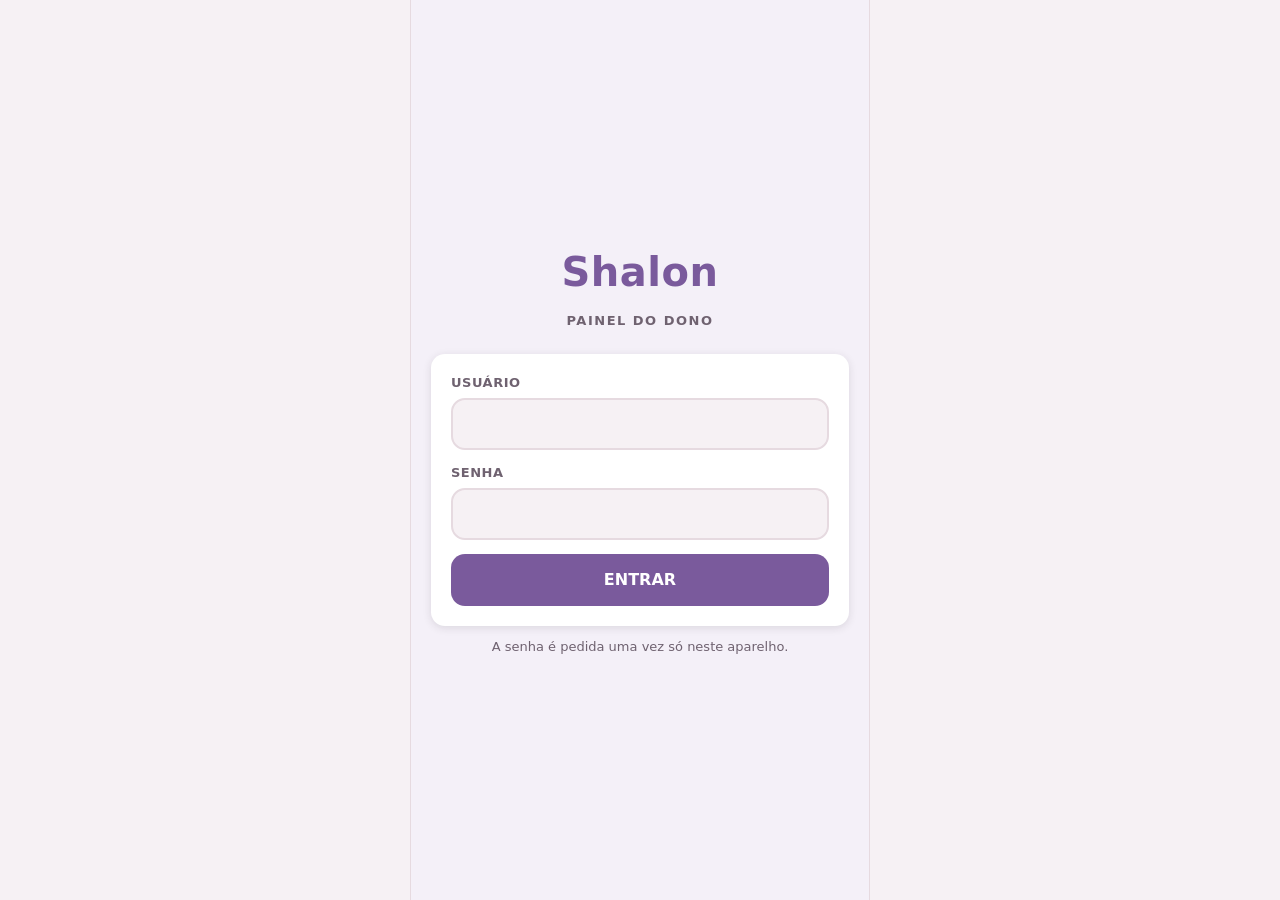
<file: frontend/dono/index.html>
<!doctype html>
<html lang="pt-BR">
<head>
<meta charset="utf-8">
<!-- `interactive-widget=resizes-content`: o teclado do Android encolhe a área
     do app em vez de deslizar por cima. Sem isto o campo de preço fica escondido
     atrás do teclado bem na hora de digitar o valor novo. -->
<meta name="viewport" content="width=device-width, initial-scale=1, viewport-fit=cover, maximum-scale=1, interactive-widget=resizes-content">
<title>Shalon — Dono</title>
<meta name="theme-color" content="#7a5a9c">
<meta name="mobile-web-app-capable" content="yes">
<meta name="apple-mobile-web-app-status-bar-style" content="default">
<link rel="manifest" href="manifest.json">
<link rel="icon" href="icone-192.png">
<link rel="apple-touch-icon" href="icone-192.png">
<link rel="stylesheet" href="../comum/estilo.css">
<link rel="stylesheet" href="dono.css">
</head>
<body>

<!-- ============================================================== LOGIN -->
<section id="tela-login" class="login">
  <h1 class="login__marca">Shalon</h1>
  <p class="login__papel">Painel do dono</p>

  <!-- Dois campos e mais nada. A tela não mostra quem existe: listar os
       usuários entregaria a qualquer pessoa com o link o nome do dono. -->
  <form id="login-form" class="login__caixa" autocomplete="on">
    <label class="login__rotulo" for="login-usuario">Usuário</label>
    <input id="login-usuario" class="login__campo" type="text" name="username"
           autocomplete="username" autocapitalize="none" autocorrect="off"
           spellcheck="false" maxlength="80" enterkeyhint="next">

    <label class="login__rotulo" for="login-senha">Senha</label>
    <input id="login-senha" class="login__campo" type="password" name="password"
           autocomplete="current-password" maxlength="72" enterkeyhint="go">

    <p id="login-erro" class="login__erro" hidden></p>
    <button id="login-entrar" class="botao login__entrar" type="submit">ENTRAR</button>
  </form>

  <p class="login__nota fraco">A senha é pedida uma vez só neste aparelho.</p>
</section>

<!-- ============================================================== PAINEL -->
<section id="tela-painel" class="painel-dono" hidden>

  <header class="topo">
    <span class="topo__marca">Shalon</span>
    <button id="btn-usuario" class="topo__usuario">
      <span class="ponto" id="ponto-conexao"></span>
      <span id="nome-usuario"></span>
      <span aria-hidden="true">▾</span>
    </button>
  </header>

  <div id="faixa-erro" class="faixa faixa--erro" hidden></div>

  <nav class="abas" aria-label="Seções">
    <button class="abas__t" data-aba="hoje" aria-current="true">Hoje</button>
    <button class="abas__t" data-aba="cardapio" aria-current="false">Cardápio</button>
    <button class="abas__t" data-aba="fechamento" aria-current="false">Fechamento</button>
    <button class="abas__t" data-aba="historico" aria-current="false">Histórico</button>
  </nav>

  <!-- ------------------------------------------------------------- HOJE -->
  <main id="aba-hoje" class="conteudo">
    <p id="hoje-carimbo" class="carimbo">Carregando…</p>

    <div class="numeros">
      <div class="numero numero--destaque">
        <span class="numero__rotulo">Vendido hoje</span>
        <strong class="numero__valor" id="n-total">—</strong>
      </div>
      <div class="numero">
        <span class="numero__rotulo">Pedidos</span>
        <strong class="numero__valor" id="n-pedidos">—</strong>
      </div>
      <div class="numero">
        <span class="numero__rotulo">Ticket médio</span>
        <strong class="numero__valor" id="n-ticket">—</strong>
      </div>
    </div>

    <div id="alerta-pos" class="faixa faixa--atencao" hidden></div>
    <div id="alerta-cancelados" class="faixa faixa--atencao" hidden></div>
    <div id="alerta-fechado" class="faixa faixa--ok" hidden></div>

    <section class="bloco">
      <h2 class="bloco__titulo">Mais vendidos</h2>
      <ul id="hoje-itens" class="ranking"></ul>
    </section>

    <section class="bloco">
      <h2 class="bloco__titulo">Por atendente</h2>
      <ul id="hoje-atendentes" class="ranking"></ul>
    </section>
  </main>

  <!-- --------------------------------------------------------- CARDÁPIO -->
  <main id="aba-cardapio" class="conteudo" hidden>
    <!-- Primeiro bloco da aba de propósito: é o que muda todo dia, enquanto o
         preço muda uma vez por mês. Quem abre a loja de manhã abre aqui. -->
    <section class="bloco sabores">
      <div class="bloco__cabeca">
        <h2 class="bloco__titulo">Sorvete de hoje</h2>
      </div>
      <p class="fraco">
        Os dois sabores que estão na máquina agora. O balcão escolhe entre eles
        em cada item marcado com 🍦 — ou <strong>misto</strong>, que é os dois
        juntos.
      </p>

      <label class="sabores__rotulo" for="sabor1">Sabor 1</label>
      <input id="sabor1" class="sabores__campo" type="text" maxlength="60"
             autocomplete="off" placeholder="Ex.: Chocolate">

      <label class="sabores__rotulo" for="sabor2">Sabor 2</label>
      <input id="sabor2" class="sabores__campo" type="text" maxlength="60"
             autocomplete="off" placeholder="Ex.: Morango">

      <button id="sabores-salvar" class="botao" type="button">SALVAR SABORES</button>
      <p id="sabores-quando" class="fraco sabores__quando"></p>
    </section>

    <p class="fraco conteudo__dica">
      Toque no preço pra mudar. O 🍦 diz se o produto pergunta o sabor do dia.
      O celular da loja pega tudo na próxima atualização do cardápio.
    </p>
    <div id="lista-cardapio"></div>
  </main>

  <!-- ------------------------------------------------------ FECHAMENTO -->
  <main id="aba-fechamento" class="conteudo" hidden>
    <section class="bloco">
      <div class="bloco__cabeca">
        <h2 class="bloco__titulo" id="fech-titulo">Fechamento de hoje</h2>
        <button id="fech-hoje" class="ligacao" hidden>Voltar pra hoje</button>
      </div>

      <div class="numeros numeros--duplo">
        <!-- "do dia", não "Total": num dia já fechado que recebeu venda
             atrasada, este número é maior que o do fechamento gravado. O
             rótulo genérico faria o dono ler o valor errado como o fechado. -->
        <div class="numero numero--destaque">
          <span class="numero__rotulo">Total do dia</span>
          <strong class="numero__valor" id="f-total">—</strong>
        </div>
        <div class="numero">
          <span class="numero__rotulo">Pedidos</span>
          <strong class="numero__valor" id="f-pedidos">—</strong>
        </div>
      </div>

      <p id="f-situacao" class="fraco"></p>
      <button id="btn-fechar" class="botao" hidden>FECHAR O CAIXA DO DIA</button>
    </section>

    <section class="bloco">
      <h2 class="bloco__titulo">Detalhe por item</h2>
      <ul id="f-itens" class="ranking"></ul>
    </section>
  </main>

  <!-- ------------------------------------------------------- HISTÓRICO -->
  <main id="aba-historico" class="conteudo" hidden>
    <p class="fraco conteudo__dica">
      Só o valor final de cada período — pra abrir o detalhe de um dia, toque
      nele aqui embaixo.
    </p>

    <section class="bloco">
      <h2 class="bloco__titulo">Por dia</h2>
      <ul id="f-historico" class="historico"></ul>
    </section>

    <section class="bloco">
      <h2 class="bloco__titulo">Por semana</h2>
      <ul id="f-historico-semanal" class="historico"></ul>
    </section>

    <section class="bloco">
      <h2 class="bloco__titulo">Por mês</h2>
      <ul id="f-historico-mensal" class="historico"></ul>
    </section>

    <section class="bloco">
      <h2 class="bloco__titulo">Por ano</h2>
      <ul id="f-historico-anual" class="historico"></ul>
    </section>
  </main>
</section>

<!-- ============================================================= PAINÉIS -->
<div id="painel" class="painel" hidden>
  <div class="painel__fundo" data-fechar></div>

  <div id="painel-usuario" class="painel__folha">
    <p class="painel__titulo" id="painel-usuario-nome"></p>
    <p class="fraco" id="painel-versao"></p>
    <button id="btn-atualizar" class="botao botao--fantasma">Atualizar agora</button>
    <button id="btn-funcionarios" class="botao botao--fantasma">Funcionários</button>
    <button id="btn-acessos" class="botao botao--fantasma">Quem está logado</button>
    <button id="btn-sair" class="botao botao--perigo">Sair</button>
    <button class="botao botao--fantasma" data-fechar>Fechar</button>
  </div>
</div>

<!-- ============================================================== ACESSOS -->
<!-- Os aparelhos com acesso ao sistema. Só o dono vê e só o dono tira. -->
<div id="acessos" class="painel" hidden>
  <div class="painel__fundo" data-fechar-acessos></div>

  <div class="painel__folha">
    <p class="painel__titulo">Quem está logado</p>
    <p class="fraco">
      Cada linha é um aparelho que entrou com usuário e senha. Ao remover, ele
      volta pra tela de login — pode levar até 30 minutos pra valer.
    </p>

    <ul id="lista-acessos" class="acessos"></ul>

    <button id="acessos-atualizar" class="botao botao--fantasma">Atualizar lista</button>
    <button class="botao botao--fantasma" data-fechar-acessos>Fechar</button>
  </div>
</div>

<!-- =========================================================== FUNCIONÁRIOS -->
<!-- Contas criadas pelo próprio funcionário na tela de vendas. Pausar tira o
     acesso na hora sem apagar nada; excluir só funciona pra quem nunca
     vendeu — quem já vendeu, o servidor recusa e a tela explica por quê. -->
<div id="funcionarios" class="painel" hidden>
  <div class="painel__fundo" data-fechar-funcionarios></div>

  <div class="painel__folha">
    <p class="painel__titulo">Funcionários</p>
    <p class="fraco">
      Pausado não consegue mais entrar, mas a conta continua existindo.
      Excluir só funciona pra quem nunca registrou uma venda.
    </p>

    <ul id="lista-funcionarios" class="acessos"></ul>

    <button id="funcionarios-atualizar" class="botao botao--fantasma">Atualizar lista</button>
    <button class="botao botao--fantasma" data-fechar-funcionarios>Fechar</button>
  </div>
</div>

<!-- Confirmação do fechamento. É gravação imutável: não pode sair por toque
     acidental, e `confirm()` do navegador trava a tela toda no PWA. -->
<div id="confirmar" class="painel" hidden>
  <div class="painel__fundo" data-fechar-confirmar></div>

  <div class="painel__folha">
    <p class="painel__titulo">Fechar o caixa?</p>
    <p id="confirmar-texto"></p>
    <p class="fraco">
      O total fica gravado e não muda mais. Venda que subir depois da fila
      offline entra marcada como “depois do fechamento”.
    </p>
    <button id="confirmar-sim" class="botao">CONFIRMAR FECHAMENTO</button>
    <button class="botao botao--fantasma" data-fechar-confirmar>Cancelar</button>
  </div>
</div>

<div id="aviso" class="aviso" role="status" aria-live="polite"></div>

<script type="module" src="app.js"></script>
</body>
</html>
</file>
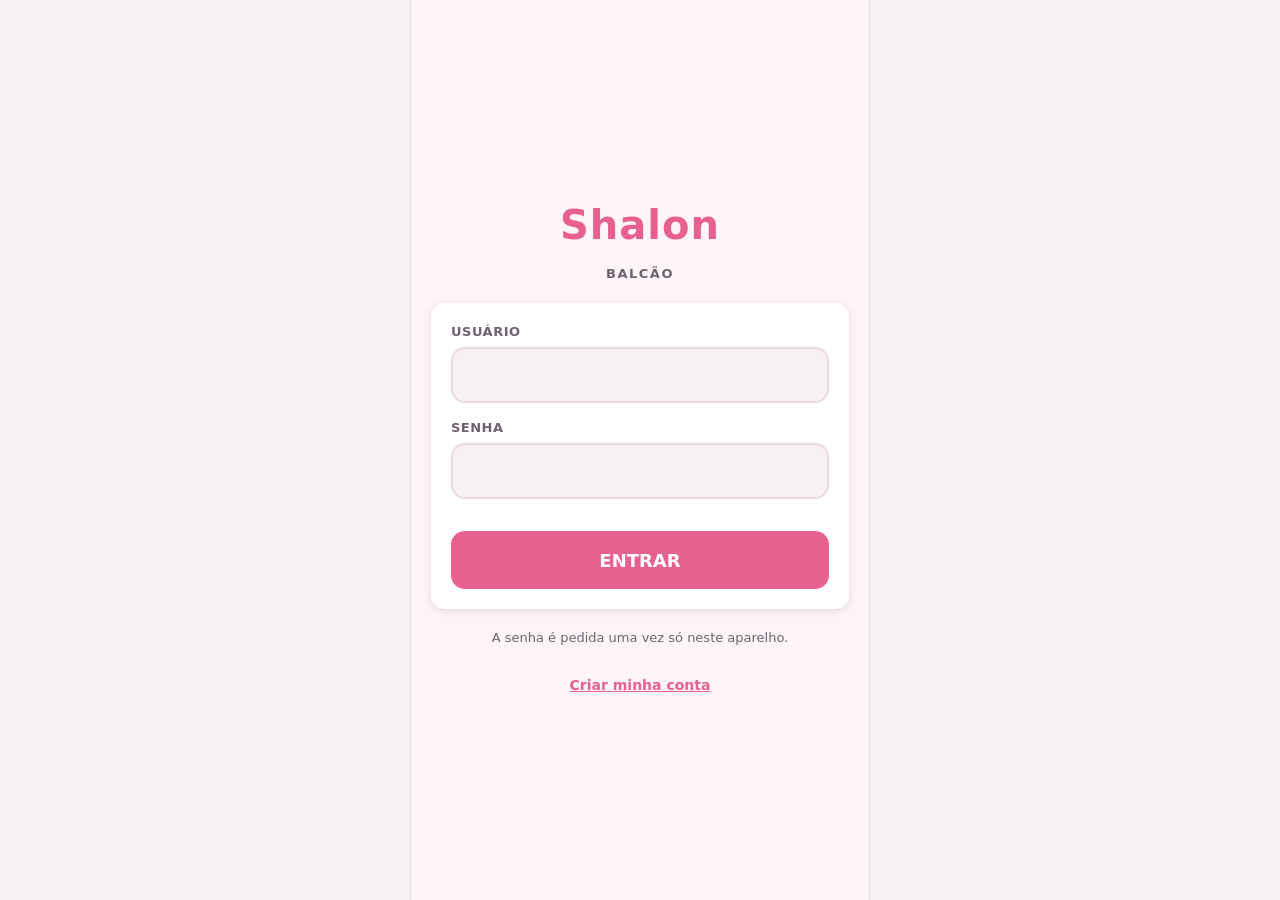
<file: frontend/vendas/index.html>
<!doctype html>
<html lang="pt-BR">
<head>
<meta charset="utf-8">
<!-- `interactive-widget=resizes-content`: o teclado do Android encolhe a área
     do app em vez de deslizar por cima. Sem isto o campo de observação some
     por baixo do teclado bem na hora de digitar nele. -->
<meta name="viewport" content="width=device-width, initial-scale=1, viewport-fit=cover, maximum-scale=1, interactive-widget=resizes-content">
<title>Shalon — Vendas</title>
<meta name="theme-color" content="#e8618c">
<meta name="mobile-web-app-capable" content="yes">
<meta name="apple-mobile-web-app-status-bar-style" content="default">
<link rel="manifest" href="manifest.json">
<link rel="icon" href="icone-192.png">
<link rel="apple-touch-icon" href="icone-192.png">
<link rel="stylesheet" href="../comum/estilo.css">
<link rel="stylesheet" href="vendas.css">
</head>
<body>

<!-- ============================================================== LOGIN -->
<!-- Dois campos e mais nada. A tela não mostra quem existe: listar os usuários
     entregava a qualquer pessoa com o link os nomes de quem trabalha na loja e
     qual deles é o dono — e no celular do balcão o botão do dono ficava ali,
     convidando. Quem não sabe o nome não tem o que tentar. -->
<section id="tela-login" class="login">
  <h1 class="login__marca">Shalon</h1>
  <p class="login__papel">Balcão</p>

  <form id="login-form" class="login__caixa" autocomplete="on">
    <label class="login__rotulo" for="login-usuario">Usuário</label>
    <input id="login-usuario" class="login__campo" type="text" name="username"
           autocomplete="username" autocapitalize="none" autocorrect="off"
           spellcheck="false" maxlength="80" enterkeyhint="next">

    <label class="login__rotulo" for="login-senha">Senha</label>
    <input id="login-senha" class="login__campo" type="password" name="password"
           autocomplete="current-password" maxlength="72" enterkeyhint="go">

    <p id="login-erro" class="login__erro" hidden></p>
    <button id="login-entrar" class="botao login__entrar" type="submit">ENTRAR</button>
  </form>

  <p class="login__nota fraco">A senha é pedida uma vez só neste aparelho.</p>
  <button id="link-cadastro" class="login__link" type="button">Criar minha conta</button>
</section>

<!-- ========================================================= CRIAR CONTA -->
<!-- Só nasce FUNCIONARIO por aqui — quem é dono já existe no banco antes do
     sistema subir. A senha é PIN de 6 números: teclado numérico, sem letra
     pra errar com o dedo grande no balcão. -->
<section id="tela-cadastro" class="login" hidden>
  <h1 class="login__marca">Shalon</h1>
  <p class="login__papel">Criar conta</p>

  <form id="cadastro-form" class="login__caixa" autocomplete="on">
    <label class="login__rotulo" for="cadastro-nome">Seu nome</label>
    <input id="cadastro-nome" class="login__campo" type="text" name="name"
           autocomplete="name" maxlength="80" enterkeyhint="next">

    <label class="login__rotulo" for="cadastro-senha">Senha (6 números)</label>
    <input id="cadastro-senha" class="login__campo" type="password" name="new-password"
           autocomplete="new-password" inputmode="numeric" pattern="[0-9]{6}"
           maxlength="6" enterkeyhint="go">

    <p id="cadastro-erro" class="login__erro" hidden></p>
    <button id="cadastro-criar" class="botao login__entrar" type="submit">CRIAR CONTA</button>
  </form>

  <!-- Ocupa o lugar do formulário quando a conta é criada: a pessoa não entra
       agora, e precisa saber disso sem ter que ler um aviso que some. -->
  <div id="cadastro-pronto" class="pendente" hidden>
    <p class="pendente__titulo">Conta criada</p>
    <p class="pendente__texto">
      Falta o dono liberar seu acesso. Chame ele pra abrir a tela dele e
      liberar — leva um toque. Depois é só entrar com seu nome e sua senha.
    </p>
    <button id="cadastro-voltar" class="botao login__entrar" type="button">ENTENDI</button>
  </div>

  <button id="link-login" class="login__link" type="button">Já tenho conta</button>
</section>

<!-- ============================================================== VENDA -->
<section id="tela-venda" class="venda" hidden>

  <header class="topo">
    <span class="topo__marca">Shalon</span>
    <button id="btn-recentes" class="topo__acao" aria-label="Últimos pedidos">☰</button>
    <button id="btn-usuario" class="topo__usuario">
      <span class="ponto" id="ponto-conexao"></span>
      <span id="nome-usuario"></span>
      <span aria-hidden="true">▾</span>
    </button>
  </header>

  <div id="faixa-fila" class="faixa faixa--atencao" hidden></div>
  <!-- Comanda que não chegou na impressora. Separada da fila de envio porque
       são problemas diferentes: aqui a venda já está no caixa, o que faltou
       foi papel. -->
  <button id="faixa-impressao" class="faixa faixa--atencao faixa--acao" hidden></button>
  <div id="faixa-erro" class="faixa faixa--erro" hidden></div>

  <nav id="categorias" class="categorias" aria-label="Categorias"></nav>

  <main id="produtos" class="produtos"></main>

  <!-- ------------------------------------------------------------ carrinho -->
  <footer id="carrinho" class="carrinho" data-aberto="0">
    <button id="carrinho-alca" class="carrinho__alca">
      <span id="carrinho-resumo">Carrinho vazio</span>
      <span id="carrinho-seta" aria-hidden="true">▴</span>
    </button>

    <div class="carrinho__corpo">
      <ul id="carrinho-itens" class="itens"></ul>

      <button id="btn-obs" class="carrinho__obs botao--fantasma">+ Observação</button>
      <textarea id="obs" class="carrinho__obs-campo" rows="2" maxlength="280"
                placeholder="Ex.: sem granulado" hidden></textarea>
    </div>

    <div class="carrinho__pe">
      <div class="carrinho__total">
        <span>TOTAL</span>
        <strong id="total">R$ 0,00</strong>
      </div>
      <div class="carrinho__botoes">
        <button id="btn-limpar" class="botao botao--fantasma" disabled>Limpar</button>
        <button id="btn-enviar" class="botao carrinho__enviar" disabled>ENVIAR E IMPRIMIR</button>
      </div>
    </div>
  </footer>
</section>

<!-- ======================================================== ACOMPANHAMENTOS -->
<!-- Abre ao tocar num produto que tem escolhas (açaí, sundae, cestinha).
     Produto sem grupo nenhum vai direto pro carrinho, sem esta folha. -->
<div id="escolhas" class="painel" hidden>
  <div class="painel__fundo" data-fechar-escolhas></div>

  <div class="painel__folha escolhas">
    <header class="escolhas__topo">
      <div>
        <p class="painel__titulo" id="escolhas-nome"></p>
        <p class="fraco" id="escolhas-base"></p>
      </div>
      <button id="escolhas-cancelar" class="escolhas__x" aria-label="Cancelar">✕</button>
    </header>

    <div id="escolhas-grupos" class="escolhas__grupos"></div>

    <div class="escolhas__pe">
      <button id="escolhas-add" class="botao escolhas__add">
        <span id="escolhas-rotulo">ADICIONAR</span>
        <strong id="escolhas-total">R$ 0,00</strong>
      </button>
    </div>
  </div>
</div>

<!-- ============================================================= PAINÉIS -->
<div id="painel" class="painel" hidden>
  <div class="painel__fundo" data-fechar></div>

  <div id="painel-usuario" class="painel__folha" hidden>
    <p class="painel__titulo" id="painel-usuario-nome"></p>
    <p class="fraco" id="painel-versao"></p>
    <p class="fraco" id="painel-impressora"></p>
    <button id="btn-enviar-fila" class="botao botao--fantasma">Enviar fila agora</button>
    <button id="btn-imprimir-fila" class="botao botao--fantasma" hidden>Imprimir comandas pendentes</button>
    <button id="btn-descartar-impressao" class="botao botao--fantasma" hidden>Desistir das comandas pendentes</button>
    <button id="btn-sair" class="botao botao--perigo">Sair</button>
    <button class="botao botao--fantasma" data-fechar>Fechar</button>
  </div>

  <div id="painel-recentes" class="painel__folha" hidden>
    <p class="painel__titulo">Últimos pedidos</p>
    <p class="fraco">A segunda via sai marcada como REIMPRESSÃO.</p>
    <ul id="lista-recentes" class="recentes"></ul>
    <button class="botao botao--fantasma" data-fechar>Fechar</button>
  </div>
</div>

<!-- ========================================================== EXCLUIR VENDA -->
<!-- Cancelar é dinheiro saindo do caixa. O motivo não é burocracia: é o que o
     dono lê no fim do dia pra saber por que o total não bate com a gaveta.
     Por isso são botões e não um campo em branco — no balcão, com cliente na
     frente, um campo em branco vira "erro" digitado às pressas ou nada. -->
<div id="excluir" class="painel" hidden>
  <div class="painel__fundo" data-fechar-excluir></div>

  <div class="painel__folha">
    <p class="painel__titulo">Excluir <span id="excluir-numero"></span>?</p>
    <p class="fraco" id="excluir-resumo"></p>

    <p class="excluir__pergunta">Por quê?</p>
    <div class="excluir__motivos">
      <button class="excluir__motivo" data-motivo="Cliente desistiu">Cliente desistiu</button>
      <button class="excluir__motivo" data-motivo="Pedido digitado errado">Pedido errado</button>
      <button class="excluir__motivo" data-motivo="Item em falta">Item em falta</button>
      <button class="excluir__motivo" data-motivo="Cliente não pagou">Não pagou</button>
    </div>

    <input id="excluir-outro" class="excluir__outro" type="text" maxlength="280"
           placeholder="Outro motivo (opcional)">

    <p class="fraco">
      O valor sai do faturamento e o pedido aparece como cancelado no painel do
      dono. Não dá pra desfazer.
    </p>

    <button id="excluir-confirmar" class="botao botao--perigo" disabled>EXCLUIR A VENDA</button>
    <button class="botao botao--fantasma" data-fechar-excluir>Voltar</button>
  </div>
</div>

<div id="aviso" class="aviso" role="status" aria-live="polite"></div>

<script type="module" src="app.js"></script>
</body>
</html>
</file>
<file: frontend/comum/estilo.css>
/*
 * Base visual dos PWAs do Shalon.
 *
 * **Isto é feito pra celular e só pra celular.** Não há layout de tablet nem de
 * desktop em lugar nenhum: as duas telas do sistema são um aparelho na mão de
 * alguém em pé — o funcionário no balcão e o dono onde estiver. Aberto numa
 * tela larga, o app trava numa coluna da largura de um celular em vez de
 * esticar; um botão de 800px de largura não fica melhor, fica só maior.
 *
 * Três regras guiam tudo aqui:
 *   - Alvo de toque nunca abaixo de 48px. Quem usa isso está de mão molhada,
 *     com fila na frente, olhando pro cliente e não pra tela.
 *   - Contraste alto. O celular fica num balcão perto da janela, no sol.
 *   - A tela toda é a moldura do app: quem rola é uma área lá dentro, nunca a
 *     página. Barra de cima que aparece e some no meio da venda tira o botão
 *     ENVIAR do lugar onde o dedo já estava indo.
 */

:root {
  /* A largura em que o app trava numa tela maior que um celular. */
  --celular: 460px;

  --rosa: #e8618c;
  --rosa-claro: #f7d3e0;
  --rosa-fundo: #fff5f8;
  --roxo: #7a5a9c;
  --tinta: #2b2028;
  --tinta-fraca: #6f6270;
  --linha: #e6dae0;
  --papel: #ffffff;
  --fundo: #f6f1f4;
  --verde: #1c8c5a;
  --amarelo: #b8730a;
  --amarelo-fundo: #fff4d9;
  --vermelho: #c62c46;
  --vermelho-fundo: #ffe9ed;

  --raio: 14px;
  --sombra: 0 2px 8px rgb(43 32 40 / 12%);
  --alvo: 52px;

  /* Recorte da tela (notch, barra de gestos) — sem isso o botão ENVIAR fica
     por baixo da barra do iPhone. */
  --seguro-baixo: env(safe-area-inset-bottom, 0px);
  --seguro-topo: env(safe-area-inset-top, 0px);
}

* {
  box-sizing: border-box;
  -webkit-tap-highlight-color: transparent;
}

html,
body {
  margin: 0;
  /* `dvh` é a altura de verdade da janela do celular — a que encolhe e cresce
     junto com a barra de endereço do Chrome. Com `100%` o app fica alto
     demais e o rodapé do carrinho some por baixo da barra. O `100%` continua
     como plano B pra navegador que não conhece a unidade. */
  height: 100%;
  height: 100dvh;
  /* Quem rola é sempre um pedaço da tela (a grade de produtos, a lista do
     dono), nunca a página. Sem isto o app inteiro balança no toque. */
  overflow: hidden;
}

html {
  /* O Android aumenta a fonte sozinho em bloco de texto largo, e a conta do
     total sai desalinhada da linha do item. */
  -webkit-text-size-adjust: 100%;
  text-size-adjust: 100%;
}

body {
  background: var(--fundo);
  color: var(--tinta);
  font: 16px/1.4 system-ui, -apple-system, "Segoe UI", Roboto, sans-serif;
  overscroll-behavior: none;
  /* App de balcão: seleção de texto acidental só atrapalha. */
  -webkit-user-select: none;
  user-select: none;
}

/* Numa tela mais larga que um celular — o navegador do PC em que alguém vai
   conferir uma coisa — o app vira uma coluna do tamanho de um aparelho. Não é
   um layout de desktop: é o mesmo layout, sem esticar. */
@media (min-width: 520px) {
  body {
    width: var(--celular);
    margin-inline: auto;
    border-inline: 1px solid var(--linha);
  }

  /* `position: fixed` mede a janela, não o body: sem isto as folhas que sobem
     de baixo ocupariam a tela inteira do monitor, soltas da coluna do app. */
  .painel {
    left: 50%;
    right: auto;
    width: var(--celular);
    transform: translateX(-50%);
  }
}

button {
  font: inherit;
  color: inherit;
  border: 0;
  background: none;
  cursor: pointer;
  touch-action: manipulation;
}

input,
textarea {
  font: inherit;
  color: inherit;
  -webkit-user-select: text;
  user-select: text;
}

[hidden] {
  display: none !important;
}

/* ------------------------------------------------------------- tipos comuns */

.botao {
  display: flex;
  align-items: center;
  justify-content: center;
  gap: 8px;
  min-height: var(--alvo);
  padding: 0 20px;
  border-radius: var(--raio);
  background: var(--rosa);
  color: #fff;
  font-weight: 700;
  transition: transform 80ms ease, filter 80ms ease;
}

.botao:active {
  transform: scale(0.98);
  filter: brightness(0.94);
}

.botao:disabled {
  background: var(--linha);
  color: var(--tinta-fraca);
  cursor: default;
  transform: none;
}

.botao--fantasma {
  background: var(--papel);
  color: var(--tinta);
  border: 1px solid var(--linha);
}

.botao--perigo {
  background: var(--vermelho);
}

.cartao {
  background: var(--papel);
  border-radius: var(--raio);
  box-shadow: var(--sombra);
}

.fraco {
  color: var(--tinta-fraca);
}

/* ------------------------------------------------------------------- avisos */

.faixa {
  display: flex;
  align-items: center;
  gap: 10px;
  padding: 10px 16px;
  font-size: 15px;
  font-weight: 600;
}

.faixa--atencao {
  background: var(--amarelo-fundo);
  color: var(--amarelo);
}

.faixa--erro {
  background: var(--vermelho-fundo);
  color: var(--vermelho);
}

/* Faixa que também é botão: o aviso e a saída no mesmo lugar, porque quem lê
   "a comanda não saiu" já está com a mão indo pra tela pra resolver. */
.faixa--acao {
  width: 100%;
  min-height: var(--alvo);
  text-align: left;
}

.faixa--acao:active {
  filter: brightness(0.95);
}

/* Aviso flutuante de "deu certo" / "deu ruim". Some sozinho.
   Fica no topo de propósito: embaixo ele cobriria o botão ENVIAR bem na hora
   em que o funcionário vai apertar o próximo pedido. */
.aviso {
  position: fixed;
  left: 50%;
  top: calc(12px + var(--seguro-topo));
  z-index: 60;
  transform: translate(-50%, -12px);
  max-width: min(92vw, 420px);
  padding: 14px 20px;
  border-radius: var(--raio);
  background: var(--tinta);
  color: #fff;
  font-weight: 600;
  text-align: center;
  box-shadow: var(--sombra);
  opacity: 0;
  pointer-events: none;
  transition: opacity 160ms ease, transform 160ms ease;
}

.aviso[data-visivel="1"] {
  opacity: 1;
  transform: translate(-50%, 0);
}

.aviso[data-tipo="erro"] {
  background: var(--vermelho);
}

.aviso[data-tipo="ok"] {
  background: var(--verde);
}

/* ---------------------------------------------------------------- conexão */

.ponto {
  width: 10px;
  height: 10px;
  border-radius: 50%;
  background: var(--verde);
  flex: none;
}

.ponto[data-estado="offline"] {
  background: var(--amarelo);
}

@media (prefers-reduced-motion: reduce) {
  * {
    transition: none !important;
    animation: none !important;
  }
}
</file>
<file: frontend/dono/dono.css>
/*
 * PWA do Dono.
 *
 * Mesma base de `comum/estilo.css`, mas com uma diferença de propósito: a tela
 * de vendas é feita pra dedo apressado num balcão; esta é feita pra ser LIDA.
 * Por isso o número do dia é enorme e o resto se apaga em volta dele — o dono
 * abre o app, olha um segundo e fecha.
 *
 * O roxo no lugar do rosa não é enfeite: os dois PWAs ficam lado a lado na
 * tela inicial do celular e precisam se distinguir de relance.
 *
 * Celular e nada mais, como o de vendas: o dono abre isto no bolso, entre uma
 * coisa e outra. Numa tela larga o app fica na coluna que o `comum/estilo.css`
 * define, sem esticar.
 */

:root {
  --dono: var(--roxo);
  --dono-fundo: #f4f0f8;
  --verde-fundo: #e6f5ee;
}

/* ===================================================================== login */

.login {
  display: flex;
  flex-direction: column;
  align-items: center;
  justify-content: center;
  gap: 12px;
  /* Altura fixa com rolagem própria — a página está travada (§estilo.css). E o
     recorte do topo entra no padding: sem ele a caixa de senha nasce por baixo
     do notch quando o teclado sobe e encolhe a tela. */
  height: 100%;
  overflow-y: auto;
  padding: calc(24px + var(--seguro-topo)) 20px calc(24px + var(--seguro-baixo));
  background: var(--dono-fundo);
  -webkit-overflow-scrolling: touch;
}

.login__marca {
  margin: 0;
  color: var(--dono);
  font-size: 40px;
  letter-spacing: 0.5px;
}

.login__papel {
  margin: 0 0 12px;
  color: var(--tinta-fraca);
  font-weight: 600;
  text-transform: uppercase;
  letter-spacing: 1.5px;
  font-size: 13px;
}

.login__caixa {
  position: relative;
  width: min(100%, 420px);
  padding: 20px;
  background: var(--papel);
  border-radius: var(--raio);
  box-shadow: var(--sombra);
}

.login__titulo {
  margin: 0 0 14px;
  font-weight: 700;
  text-align: center;
}

.login__rotulo {
  display: block;
  margin-bottom: 6px;
  color: var(--tinta-fraca);
  font-size: 13px;
  font-weight: 700;
  text-transform: uppercase;
  letter-spacing: 0.5px;
}

/* 18px e não menos: abaixo de 16px o iOS dá zoom sozinho ao focar o campo. */
.login__campo {
  width: 100%;
  min-height: var(--alvo);
  margin-bottom: 14px;
  padding: 0 16px;
  border: 2px solid var(--linha);
  border-radius: var(--raio);
  background: var(--fundo);
  font-size: 18px;
}

.login__campo:focus {
  border-color: var(--dono);
  outline: none;
}

.login__nota {
  margin: 0;
  font-size: 13px;
  text-align: center;
}

.login__erro {
  margin: 0 0 12px;
  color: var(--vermelho);
  font-weight: 600;
  text-align: center;
}

.login__entrar {
  width: 100%;
  background: var(--dono);
}

/* ====================================================================== topo */

.painel-dono {
  display: flex;
  flex-direction: column;
  /* `height` e não `min-height`: é o que faz a rolagem acontecer dentro do
     `.conteudo`, deixando o topo e as abas parados. Com `min-height` a coluna
     cresce e quem teria de rolar seria a página. */
  height: 100%;
}

.topo {
  display: flex;
  align-items: center;
  gap: 10px;
  padding: calc(10px + var(--seguro-topo)) 14px 10px;
  background: var(--dono);
  color: #fff;
}

.topo__marca {
  flex: 1;
  font-size: 19px;
  font-weight: 700;
}

.topo__usuario {
  display: flex;
  align-items: center;
  gap: 8px;
  min-height: 44px;
  padding: 0 12px;
  border-radius: var(--raio);
  background: rgb(255 255 255 / 16%);
  color: #fff;
  font-weight: 600;
}

/* ==================================================================== acessos */

.acessos {
  display: flex;
  flex-direction: column;
  gap: 2px;
  margin: 0;
  padding: 0;
  list-style: none;
}

.acesso {
  display: flex;
  align-items: center;
  gap: 10px;
  padding: 12px 0;
  border-bottom: 1px solid var(--linha);
}

.acesso:last-child {
  border-bottom: 0;
}

.acesso__quem {
  display: flex;
  flex-direction: column;
  gap: 2px;
  flex: 1;
  min-width: 0;
}

.acesso__quem strong {
  font-size: 16px;
}

.acesso__quem small {
  color: var(--tinta-fraca);
  font-size: 13px;
  overflow-wrap: anywhere;
}

.acesso__x {
  flex: none;
  min-height: 44px;
  padding: 0 14px;
  border: 1px solid var(--vermelho);
  border-radius: 10px;
  color: var(--vermelho);
  font-size: 14px;
  font-weight: 700;
}

.acesso__x:active {
  background: var(--vermelho-fundo);
}

.acesso__acoes {
  display: flex;
  flex: none;
  flex-direction: column;
  gap: 6px;
}

.acesso__pausar {
  min-height: 36px;
  padding: 0 14px;
  border: 1px solid var(--linha);
  border-radius: 10px;
  color: var(--tinta);
  font-size: 13px;
  font-weight: 700;
}

.acesso__pausar:active {
  background: var(--fundo);
}

/* ====================================================================== abas */

.abas {
  display: flex;
  gap: 6px;
  padding: 10px 12px;
  background: var(--papel);
  border-bottom: 1px solid var(--linha);
}

.abas__t {
  flex: 1;
  min-height: 44px;
  padding: 0 2px;
  border-radius: var(--raio);
  color: var(--tinta-fraca);
  font-weight: 700;
  /* Quatro abas num celular estreito: "Fechamento" já era a mais larga, e
     "Histórico" entra no mesmo aperto. Menor aqui em vez de quebrar linha ou
     estourar a barra. */
  font-size: 13px;
}

.abas__t[aria-current="true"] {
  background: var(--dono-fundo);
  color: var(--dono);
}

/* ================================================================= conteúdo */

.conteudo {
  flex: 1;
  min-height: 0;
  padding: 14px 12px calc(24px + var(--seguro-baixo));
  overflow-y: auto;
  -webkit-overflow-scrolling: touch;
}

.conteudo__dica {
  margin: 0 4px 12px;
  font-size: 14px;
}

.carimbo {
  margin: 0 4px 12px;
  color: var(--tinta-fraca);
  font-size: 13px;
  font-weight: 600;
}

/* Números velhos: a conexão caiu e o que está na tela é o último que chegou.
   Mostrar o número normal aqui seria mentir sobre o movimento de agora. */
.carimbo[data-velho="1"] {
  color: var(--amarelo);
}

.numeros {
  display: grid;
  grid-template-columns: 1fr 1fr;
  gap: 10px;
  margin-bottom: 14px;
}

/* Só dois números aqui, e o de baixo sozinho em meia largura ficava com um
   buraco ao lado. Empilhados, a coluna fica intencional. */
.numeros--duplo {
  margin-bottom: 12px;
}

.numeros--duplo .numero {
  grid-column: 1 / -1;
}

.numero {
  display: flex;
  flex-direction: column;
  gap: 4px;
  padding: 14px 16px;
  background: var(--papel);
  border-radius: var(--raio);
  box-shadow: var(--sombra);
}

/* O total do dia ocupa a linha toda: é o único número que o dono abre o app
   pra ver. Os outros dois são contexto. */
.numero--destaque {
  grid-column: 1 / -1;
}

.numero__rotulo {
  color: var(--tinta-fraca);
  font-size: 13px;
  font-weight: 600;
  text-transform: uppercase;
  letter-spacing: 0.5px;
}

.numero__valor {
  font-size: 26px;
  font-variant-numeric: tabular-nums;
}

.numero--destaque .numero__valor {
  color: var(--dono);
  font-size: 40px;
  line-height: 1.1;
}

.faixa--ok {
  background: var(--verde-fundo);
  color: var(--verde);
}

.faixa {
  margin-bottom: 10px;
  border-radius: var(--raio);
}

/* ==================================================================== blocos */

.bloco {
  margin-bottom: 14px;
  padding: 14px 16px;
  background: var(--papel);
  border-radius: var(--raio);
  box-shadow: var(--sombra);
}

.bloco__cabeca {
  display: flex;
  align-items: baseline;
  justify-content: space-between;
  gap: 10px;
}

.bloco__titulo {
  margin: 0 0 10px;
  font-size: 15px;
  font-weight: 700;
  text-transform: uppercase;
  letter-spacing: 0.5px;
  color: var(--tinta-fraca);
}

.ligacao {
  padding: 6px 0;
  color: var(--dono);
  font-size: 14px;
  font-weight: 700;
}

/* =================================================================== ranking */

.ranking {
  display: flex;
  flex-direction: column;
  gap: 2px;
  margin: 0;
  padding: 0;
  list-style: none;
}

.ranking li {
  display: grid;
  grid-template-columns: 2.6em 1fr auto;
  align-items: baseline;
  gap: 10px;
  padding: 10px 0;
  border-bottom: 1px solid var(--linha);
}

.ranking li:last-child {
  border-bottom: 0;
}

.ranking .qtd {
  color: var(--dono);
  font-weight: 700;
  font-variant-numeric: tabular-nums;
}

.ranking .nome {
  font-weight: 600;
  overflow-wrap: anywhere;
}

.ranking .valor {
  font-weight: 700;
  font-variant-numeric: tabular-nums;
  white-space: nowrap;
}

.ranking .vazio {
  display: block;
  padding: 14px 0;
  color: var(--tinta-fraca);
  text-align: center;
  border: 0;
}

/* ================================================================= histórico */

.historico {
  display: flex;
  flex-direction: column;
  gap: 2px;
  margin: 0;
  padding: 0;
  list-style: none;
}

/* `.historico__linha`: mesma grade do `button`, pra semana e mês — que não
   têm detalhe nenhum pra abrir, então são `<li>` sem botão dentro. */
.historico button,
.historico__linha {
  display: grid;
  grid-template-columns: 1fr auto;
  align-items: baseline;
  gap: 8px;
  width: 100%;
  min-height: var(--alvo);
  padding: 10px 6px;
  border-bottom: 1px solid var(--linha);
  text-align: left;
}

.historico button:active {
  background: var(--dono-fundo);
}

.historico .data {
  font-weight: 700;
  font-variant-numeric: tabular-nums;
}

.historico .quem {
  grid-column: 1;
  color: var(--tinta-fraca);
  font-size: 13px;
}

.historico .total {
  grid-row: 1 / span 2;
  grid-column: 2;
  align-self: center;
  font-weight: 700;
  font-variant-numeric: tabular-nums;
}

/* ================================================================== cardápio */

.categoria {
  margin-bottom: 14px;
  background: var(--papel);
  border-radius: var(--raio);
  box-shadow: var(--sombra);
  overflow: hidden;
}

.categoria__nome {
  margin: 0;
  padding: 12px 16px;
  background: var(--dono-fundo);
  color: var(--dono);
  font-size: 14px;
  font-weight: 700;
  text-transform: uppercase;
  letter-spacing: 0.5px;
}

.linha {
  display: flex;
  align-items: center;
  gap: 10px;
  padding: 8px 12px 8px 16px;
  border-bottom: 1px solid var(--linha);
}

.linha:last-child {
  border-bottom: 0;
}

.linha[data-inativo="1"] .linha__nome {
  color: var(--tinta-fraca);
  text-decoration: line-through;
}

.linha__nome {
  flex: 1;
  font-weight: 600;
  overflow-wrap: anywhere;
}

/* O preço é o alvo de toque, então ele parece um botão de verdade — não um
   texto que por acaso responde ao dedo. */
.linha__preco {
  display: flex;
  align-items: center;
  justify-content: flex-end;
  min-width: 96px;
  min-height: 44px;
  padding: 0 12px;
  border: 1px solid var(--linha);
  border-radius: 10px;
  background: var(--fundo);
  font-weight: 700;
  font-variant-numeric: tabular-nums;
}

.linha__preco:active {
  background: var(--dono-fundo);
}

.linha__ativo {
  min-width: 44px;
  min-height: 44px;
  font-size: 19px;
}

/* --------------------------------------------------------- edição do preço */

.editor {
  display: flex;
  align-items: center;
  gap: 8px;
  flex: 1;
}

.editor__campo {
  width: 100%;
  min-width: 0;
  min-height: 44px;
  padding: 0 12px;
  border: 2px solid var(--dono);
  border-radius: 10px;
  background: var(--papel);
  font-size: 18px;
  font-weight: 700;
  text-align: right;
  font-variant-numeric: tabular-nums;
}

.editor__campo:focus {
  outline: none;
}

.editor__ok,
.editor__x {
  min-width: 44px;
  min-height: 44px;
  border-radius: 10px;
  font-size: 19px;
  font-weight: 700;
}

.editor__ok {
  background: var(--dono);
  color: #fff;
}

.editor__x {
  border: 1px solid var(--linha);
  color: var(--tinta-fraca);
}

/* =================================================================== painéis */

.painel {
  position: fixed;
  inset: 0;
  z-index: 50;
  display: flex;
  align-items: flex-end;
}

.painel__fundo {
  position: absolute;
  inset: 0;
  background: rgb(43 32 40 / 45%);
}

.painel__folha {
  position: relative;
  display: flex;
  flex-direction: column;
  gap: 10px;
  width: 100%;
  max-height: 86vh;
  max-height: 86dvh;
  padding: 20px 16px calc(20px + var(--seguro-baixo));
  border-radius: 20px 20px 0 0;
  background: var(--papel);
  overflow-y: auto;
}

.painel__titulo {
  margin: 0;
  font-size: 18px;
  font-weight: 700;
}

.painel__folha p {
  margin: 0;
}

#confirmar-texto {
  font-size: 17px;
  font-weight: 600;
}

#confirmar-sim {
  background: var(--dono);
}

/* ------------------------------------------- conta esperando liberação
   A linha de quem pediu acesso e ainda não entrou. Destacada porque é a
   única desta lista que pede uma decisão agora — do outro lado tem alguém
   parado no balcão. */
.acesso--espera {
  background: var(--amarelo-fundo);
  border-left: 3px solid var(--amarelo);
}

.acesso__liberar {
  background: var(--verde);
  color: #fff;
  border: 0;
  border-radius: var(--raio);
  padding: 10px 14px;
  font-weight: 700;
  min-height: var(--alvo);
}

/* --------------------------------------------------------- sabor do dia
   Primeiro bloco da aba de cardápio: é o que muda todo dia. */
.sabores__rotulo {
  display: block;
  margin: 12px 0 4px;
  font-weight: 600;
  color: var(--tinta-fraca);
}

.sabores__campo {
  width: 100%;
  min-height: var(--alvo);
  padding: 10px 12px;
  border: 1px solid var(--linha);
  border-radius: var(--raio);
  background: var(--papel);
  color: var(--tinta);
  font-size: 1rem;
}

.sabores__campo:focus {
  outline: 2px solid var(--rosa);
  outline-offset: 1px;
}

.sabores .botao {
  margin-top: 14px;
  width: 100%;
}

.sabores__quando {
  margin: 8px 0 0;
  text-align: center;
}

/* O 🍦 da linha do produto. Apagado quando o produto não pede sabor — o
   contraste entre aceso e apagado é o que se lê de relance numa lista de
   vinte itens. */
.linha__sabor {
  background: none;
  border: 0;
  padding: 0 8px;
  font-size: 1.15rem;
  min-width: var(--alvo);
  min-height: var(--alvo);
  cursor: pointer;
}

.linha__sabor[data-ligado="0"] {
  opacity: 0.25;
  filter: grayscale(1);
}

.linha__sabor[data-ligado="1"] {
  opacity: 1;
}

/* Sorvete, trufado, sundae e kids sempre perguntam o sabor: o servidor recusa
   desligar e o botão nasce `disabled`. Sem esta regra ele ficava idêntico a um
   botão que funciona — opacidade cheia, cursor de mão — e o único aviso era um
   `title`, que num celular ninguém vê. O dono tocava e não acontecia nada.

   O cadeado diz o que o toque não vai fazer, antes do toque. */
.linha__sabor:disabled {
  cursor: default;
  opacity: 1;
}

.linha__sabor:disabled::after {
  content: "🔒";
  font-size: 0.7em;
  margin-left: 2px;
  vertical-align: super;
}

/* O botão do sabor cresce quando carrega o nome do extra ("🍦+Chocolate").
   Sem isto ele fica com a largura de um emoji e o texto vaza. */
.linha__sabor {
  font-size: 0.95rem;
  white-space: nowrap;
}

/* Toque registrado, servidor ainda respondendo.

   Sem isto o toque no 🍦 ou no 👁 não dizia nada até o PATCH voltar: numa rede
   ruim é um segundo de tela parada, o dono conclui que não pegou e toca de
   novo. Apagar o botão na hora é a resposta que o dedo esperava.

   Depois do `:disabled` no arquivo de propósito: as duas regras têm a mesma
   especificidade, e é a de baixo que vale. Sem isso o cadeado do travado
   apareceria em cima de um botão que está só ocupado — dizendo "não dá pra
   mexer" onde a verdade é "já vai". */
.linha__sabor[data-ocupado],
.linha__ativo[data-ocupado] {
  opacity: 0.45;
  cursor: progress;
}

.linha__sabor[data-ocupado]::after {
  content: "…";
  vertical-align: baseline;
}
</file>
<file: frontend/vendas/vendas.css>
/*
 * Tela de venda: uma tela só, polegar direito, uma mão.
 *
 * Celular e nada mais. Não existe aqui variante de tablet nem de desktop: a
 * grade de produtos, o carrinho que sobe de baixo e a folha de acompanhamentos
 * são desenhos de tela estreita, e mantê-los funcionando também em duas colunas
 * era um segundo layout pra conferir a cada mexida — num aparelho que ninguém
 * usa. Aberto numa tela larga, o app fica na coluna que o `comum/estilo.css`
 * define.
 */

/* ------------------------------------------------------------------ login */

.login {
  display: flex;
  flex-direction: column;
  align-items: center;
  justify-content: center;
  gap: 20px;
  /* Altura fixa com rolagem própria: num celular pequeno o teclado numérico
     não cabe inteiro, e com `min-height` quem rolaria seria a página — que
     está travada. */
  height: 100%;
  overflow-y: auto;
  padding: calc(24px + var(--seguro-topo)) 20px calc(24px + var(--seguro-baixo));
  background: var(--rosa-fundo);
  -webkit-overflow-scrolling: touch;
}

.login__marca {
  margin: 0;
  color: var(--rosa);
  font-size: 40px;
  letter-spacing: 1px;
}

.login__caixa {
  width: min(100%, 420px);
  padding: 20px;
  background: var(--papel);
  border-radius: var(--raio);
  box-shadow: var(--sombra);
}

.login__titulo {
  margin: 0 0 16px;
  font-size: 18px;
  font-weight: 700;
  text-align: center;
}

.login__papel {
  margin: -8px 0 0;
  color: var(--tinta-fraca);
  font-size: 13px;
  font-weight: 600;
  letter-spacing: 1.5px;
  text-transform: uppercase;
}

.login__rotulo {
  display: block;
  margin-bottom: 6px;
  color: var(--tinta-fraca);
  font-size: 13px;
  font-weight: 700;
  text-transform: uppercase;
  letter-spacing: 0.5px;
}

/* 18px e não menos: abaixo de 16px o iOS dá zoom sozinho ao focar o campo, e a
   tela fica torta no meio do login. */
.login__campo {
  width: 100%;
  min-height: 56px;
  margin-bottom: 16px;
  padding: 0 16px;
  border: 2px solid var(--linha);
  border-radius: var(--raio);
  background: var(--fundo);
  font-size: 18px;
}

.login__campo:focus {
  outline: none;
  border-color: var(--rosa);
}

.login__nota {
  margin: 0;
  font-size: 13px;
  text-align: center;
}

.login__erro {
  margin: 14px 0 0;
  padding: 10px 14px;
  border-radius: 10px;
  background: var(--vermelho-fundo);
  color: var(--vermelho);
  font-weight: 600;
  text-align: center;
}

.login__entrar {
  width: 100%;
  margin-top: 16px;
  min-height: 58px;
  font-size: 18px;
}

.login__link {
  padding: 8px;
  border: none;
  background: none;
  color: var(--rosa);
  font-size: 14px;
  font-weight: 700;
  text-decoration: underline;
}

/* ------------------------------------------------------------------ venda */

.venda {
  display: flex;
  flex-direction: column;
  height: 100%;
}

.topo {
  display: flex;
  align-items: center;
  gap: 10px;
  padding: calc(10px + var(--seguro-topo)) 14px 10px;
  background: var(--rosa);
  color: #fff;
}

.topo__marca {
  font-size: 20px;
  font-weight: 800;
  letter-spacing: 0.5px;
}

.topo__acao {
  margin-left: auto;
  width: 42px;
  height: 42px;
  border-radius: 10px;
  font-size: 20px;
  color: #fff;
}

.topo__usuario {
  display: flex;
  align-items: center;
  gap: 8px;
  min-height: 42px;
  padding: 0 12px;
  border-radius: 10px;
  background: rgb(255 255 255 / 18%);
  color: #fff;
  font-weight: 700;
}

.categorias {
  display: flex;
  gap: 8px;
  padding: 10px 12px;
  overflow-x: auto;
  background: var(--papel);
  border-bottom: 1px solid var(--linha);
  scrollbar-width: none;
}

.categorias::-webkit-scrollbar {
  display: none;
}

.categorias button {
  flex: none;
  min-height: 44px;
  padding: 0 18px;
  border-radius: 22px;
  background: var(--fundo);
  font-weight: 700;
  white-space: nowrap;
}

.categorias button[aria-current="true"] {
  background: var(--rosa);
  color: #fff;
}

/* ------------------------------------------------------------- produtos */

.produtos {
  flex: 1;
  min-height: 0;
  overflow-y: auto;
  padding: 12px;
  padding-bottom: 20px;
  display: grid;
  grid-template-columns: repeat(auto-fill, minmax(150px, 1fr));
  gap: 10px;
  align-content: start;
  -webkit-overflow-scrolling: touch;
}

.produto {
  position: relative;
  display: flex;
  flex-direction: column;
  justify-content: space-between;
  gap: 6px;
  min-height: 104px;
  padding: 12px;
  border-radius: var(--raio);
  background: var(--papel);
  box-shadow: var(--sombra);
  text-align: left;
  border-left: 8px solid var(--rosa-claro);
}

.produto:active {
  transform: scale(0.97);
}

.produto__nome {
  /* espaço reservado pro contador do canto: sem isso ele corta o nome */
  padding-right: 32px;
  font-size: 16px;
  font-weight: 700;
  line-height: 1.25;
}

.produto__preco {
  display: flex;
  align-items: baseline;
  justify-content: space-between;
  /* Num aparelho estreito o preço e a marca não cabem lado a lado. Quem desce
     é a marca — o preço fica sempre inteiro na primeira linha. */
  flex-wrap: wrap;
  gap: 2px 6px;
  font-size: 18px;
  font-weight: 800;
  color: var(--rosa);
}

.produto__valor {
  white-space: nowrap;
}

/* Avisa que o toque abre a folha de acompanhamentos em vez de cair direto no
   carrinho — senão o funcionário aperta duas vezes achando que não pegou. */
.produto__marca {
  /* `auto` pra continuar encostada à direita mesmo quando desce sozinha. */
  margin-left: auto;
  font-size: 11px;
  font-weight: 700;
  color: var(--tinta-fraca);
  text-transform: uppercase;
  letter-spacing: 0.3px;
  white-space: nowrap;
}

/* Quantas unidades desse item já estão no carrinho. */
.produto__qtd {
  position: absolute;
  top: 8px;
  right: 8px;
  min-width: 28px;
  height: 28px;
  padding: 0 7px;
  border-radius: 14px;
  background: var(--tinta);
  color: #fff;
  font-size: 15px;
  font-weight: 800;
  line-height: 28px;
  text-align: center;
}

.vazio {
  grid-column: 1 / -1;
  padding: 40px 20px;
  color: var(--tinta-fraca);
  text-align: center;
}

/* ------------------------------------------------------------- carrinho */

.carrinho {
  display: flex;
  flex-direction: column;
  background: var(--papel);
  border-top: 1px solid var(--linha);
  box-shadow: 0 -4px 16px rgb(43 32 40 / 10%);
  padding-bottom: var(--seguro-baixo);
}

.carrinho__alca {
  display: flex;
  align-items: center;
  justify-content: space-between;
  min-height: 46px;
  padding: 0 16px;
  font-weight: 700;
  color: var(--tinta-fraca);
}

#carrinho-seta {
  transition: transform 150ms ease;
}

.carrinho[data-aberto="1"] #carrinho-seta {
  transform: rotate(180deg);
}

/* Fechado o carrinho mostra só total e botão; aberto, a lista de itens. */
.carrinho__corpo {
  display: none;
  max-height: 42vh;
  max-height: 42dvh;
  overflow-y: auto;
  padding: 0 12px 12px;
}

.carrinho[data-aberto="1"] .carrinho__corpo {
  display: block;
}

.itens {
  margin: 0;
  padding: 0;
  list-style: none;
}

.item {
  display: flex;
  align-items: center;
  gap: 10px;
  padding: 8px 0;
  border-bottom: 1px solid var(--linha);
}

.item__nome {
  flex: 1;
  min-width: 0;
  font-weight: 600;
}

.item__nome small {
  display: block;
  color: var(--tinta-fraca);
  font-weight: 500;
}

/* Os acompanhamentos da linha, pra conferir com o cliente antes de enviar. */
.item__opcoes {
  font-size: 13px;
  line-height: 1.3;
}

.item__contador {
  display: flex;
  align-items: center;
  gap: 4px;
}

.item__contador button {
  width: 40px;
  height: 40px;
  border-radius: 10px;
  background: var(--fundo);
  font-size: 20px;
  font-weight: 800;
}

.item__qtd {
  min-width: 26px;
  font-size: 17px;
  font-weight: 800;
  text-align: center;
}

.item__subtotal {
  min-width: 74px;
  font-weight: 700;
  text-align: right;
}

.carrinho__obs {
  width: 100%;
  min-height: 44px;
  margin-top: 10px;
  border: 1px dashed var(--linha);
  border-radius: 10px;
  color: var(--tinta-fraca);
  font-weight: 600;
}

.carrinho__obs-campo {
  width: 100%;
  margin-top: 10px;
  padding: 10px;
  border: 2px solid var(--linha);
  border-radius: 10px;
  resize: none;
}

.carrinho__pe {
  padding: 10px 12px 12px;
  border-top: 1px solid var(--linha);
}

.carrinho__total {
  display: flex;
  align-items: baseline;
  justify-content: space-between;
  margin-bottom: 10px;
  font-weight: 700;
}

.carrinho__total strong {
  font-size: 26px;
}

.carrinho__botoes {
  display: flex;
  gap: 8px;
}

.carrinho__enviar {
  flex: 1;
  min-height: 60px;
  font-size: 17px;
  letter-spacing: 0.3px;
}

/* -------------------------------------------------------------- painéis */

.painel {
  position: fixed;
  inset: 0;
  z-index: 50;
  display: flex;
  align-items: flex-end;
}

.painel__fundo {
  position: absolute;
  inset: 0;
  background: rgb(43 32 40 / 45%);
}

.painel__folha {
  position: relative;
  display: flex;
  flex-direction: column;
  gap: 10px;
  width: 100%;
  max-height: 84vh;
  max-height: 84dvh;
  overflow-y: auto;
  padding: 18px 16px calc(18px + var(--seguro-baixo));
  border-radius: 18px 18px 0 0;
  background: var(--papel);
}

.painel__titulo {
  margin: 0 0 4px;
  font-size: 18px;
  font-weight: 800;
}

/* ------------------------------------------------- acompanhamentos */

/* A folha ocupa quase a tela inteira: o açaí montado tem quinze
   acompanhamentos e rolar atrás do que falta é tempo com o cliente esperando. */
.escolhas {
  max-height: 92vh;
  max-height: 92dvh;
  padding-bottom: 0;
  gap: 0;
  /* Quem rola é a lista de opções, não a folha: o cabeçalho com o nome do
     produto e o botão ADICIONAR ficam parados. */
  overflow: hidden;
}

.escolhas__topo {
  display: flex;
  align-items: flex-start;
  justify-content: space-between;
  gap: 12px;
  padding-bottom: 12px;
  border-bottom: 1px solid var(--linha);
}

.escolhas__topo .painel__titulo {
  margin: 0;
}

.escolhas__x {
  flex: none;
  width: 44px;
  height: 44px;
  margin: -8px -6px 0 0;
  border-radius: 12px;
  color: var(--tinta-fraca);
  font-size: 20px;
}

.escolhas__grupos {
  flex: 1;
  min-height: 0;
  overflow-y: auto;
  padding: 4px 0 12px;
  -webkit-overflow-scrolling: touch;
}

.grupo + .grupo {
  margin-top: 18px;
  padding-top: 14px;
  border-top: 1px solid var(--linha);
}

.grupo__titulo {
  display: flex;
  align-items: baseline;
  justify-content: space-between;
  gap: 10px;
  margin: 12px 0 10px;
  font-size: 15px;
  font-weight: 800;
}

.grupo__cota {
  flex: none;
  padding: 3px 10px;
  border-radius: 999px;
  background: var(--fundo);
  color: var(--tinta-fraca);
  font-size: 12px;
  font-weight: 700;
}

/* Grupo obrigatório ainda em aberto. Amarelo e não vermelho: não é erro do
   funcionário, é um passo que falta. */
.grupo__cota[data-obrigatorio="1"] {
  background: var(--amarelo-fundo);
  color: var(--amarelo);
}

.grupo__opcoes {
  display: grid;
  grid-template-columns: repeat(auto-fill, minmax(140px, 1fr));
  gap: 8px;
}

.opcao {
  display: flex;
  align-items: center;
  justify-content: space-between;
  gap: 6px;
  min-height: var(--alvo);
  padding: 8px 12px;
  border: 2px solid var(--linha);
  border-radius: 12px;
  background: var(--papel);
  font-size: 15px;
  font-weight: 600;
  text-align: left;
  line-height: 1.2;
}

.opcao[data-marcada="1"] {
  border-color: var(--rosa);
  background: var(--rosa-fundo);
  color: var(--rosa);
  font-weight: 800;
}

/* Cota cheia: continua clicável — o toque explica o limite em vez de ignorar. */
.opcao[data-bloqueada="1"] {
  opacity: 0.45;
}

.opcao__extra {
  flex: none;
  font-size: 13px;
  font-weight: 800;
  color: var(--verde);
}

.escolhas__pe {
  position: sticky;
  bottom: 0;
  padding: 10px 0 calc(10px + var(--seguro-baixo));
  border-top: 1px solid var(--linha);
  background: var(--papel);
}

.escolhas__add {
  width: 100%;
  min-height: 60px;
  font-size: 17px;
}

.escolhas__add strong {
  font-size: 19px;
}

.recentes {
  margin: 0;
  padding: 0;
  list-style: none;
}

.recentes li {
  display: flex;
  align-items: center;
  gap: 10px;
  padding: 12px 0;
  border-bottom: 1px solid var(--linha);
}

.recentes .num {
  min-width: 58px;
  font-weight: 800;
}

.recentes .quando {
  flex: 1;
  color: var(--tinta-fraca);
  font-size: 14px;
}

.selo {
  padding: 3px 9px;
  border-radius: 999px;
  font-size: 12px;
  font-weight: 800;
  text-transform: uppercase;
}

.selo[data-status="ENVIADO"] {
  background: #dcf3e8;
  color: var(--verde);
}

.selo[data-status="PENDENTE"] {
  background: var(--amarelo-fundo);
  color: var(--amarelo);
}

.selo[data-status="RECUSADO"] {
  background: var(--vermelho-fundo);
  color: var(--vermelho);
}

.selo[data-status="CANCELADO"] {
  background: var(--linha);
  color: var(--tinta-fraca);
}

/* Excluir a venda. Vermelho e pequeno: é uma saída, não um passo do fluxo —
   mas com os 44px de alvo, porque quem aperta está com pressa. */
.recentes__x {
  flex: none;
  width: 44px;
  height: 44px;
  margin-right: -6px;
  border-radius: 10px;
  color: var(--vermelho);
  font-size: 17px;
  font-weight: 800;
}

.recentes__x:active {
  background: var(--vermelho-fundo);
}

/* ------------------------------------------------------- folha de exclusão */

.excluir__pergunta {
  margin: 6px 0 0;
  font-weight: 700;
}

.excluir__motivos {
  display: grid;
  grid-template-columns: 1fr 1fr;
  gap: 8px;
}

.excluir__motivo {
  min-height: var(--alvo);
  padding: 8px 10px;
  border: 2px solid var(--linha);
  border-radius: 12px;
  background: var(--papel);
  font-size: 15px;
  font-weight: 600;
  line-height: 1.2;
}

.excluir__motivo[data-marcado="1"] {
  border-color: var(--vermelho);
  background: var(--vermelho-fundo);
  color: var(--vermelho);
  font-weight: 800;
}

.excluir__outro {
  width: 100%;
  min-height: 48px;
  padding: 0 14px;
  border: 2px solid var(--linha);
  border-radius: 10px;
  font-size: 16px;
}

.excluir__outro:focus {
  outline: none;
  border-color: var(--rosa);
}

/* Segunda via da comanda, na lista de últimos pedidos. Discreto de propósito:
   é uma saída pra quando a impressora falhou, não um passo do fluxo — mas com
   os 44px de alvo, porque quem aperta está com pressa. */
.recentes__via {
  flex: none;
  min-width: 60px;
  height: 44px;
  padding: 0 10px;
  margin-right: -6px;
  border-radius: 10px;
  background: var(--fundo);
  font-size: 13px;
  font-weight: 700;
  color: var(--tinta-fraca);
  white-space: nowrap;
}

.recentes__via:active {
  background: var(--rosa-claro);
}

/* ------------------------------------------------- conta esperando liberação
   Ocupa o lugar do formulário de cadastro depois que a conta é criada. Verde
   e não vermelho de propósito: deu certo, só não terminou. */
.pendente {
  background: var(--papel);
  border: 1px solid var(--verde);
  border-radius: var(--raio);
  padding: 20px;
  margin-top: 8px;
  box-shadow: var(--sombra);
}

.pendente__titulo {
  margin: 0 0 8px;
  font-size: 1.1rem;
  font-weight: 700;
  color: var(--verde);
}

.pendente__texto {
  margin: 0 0 16px;
  line-height: 1.5;
  color: var(--tinta);
}

/* O sabor na linha do carrinho. Cor própria e acima dos acompanhamentos: é o
   que o funcionário confere em voz alta com o cliente antes de finalizar. */
.item__sabor {
  display: block;
  color: var(--roxo);
  font-weight: 600;
}
</file>
